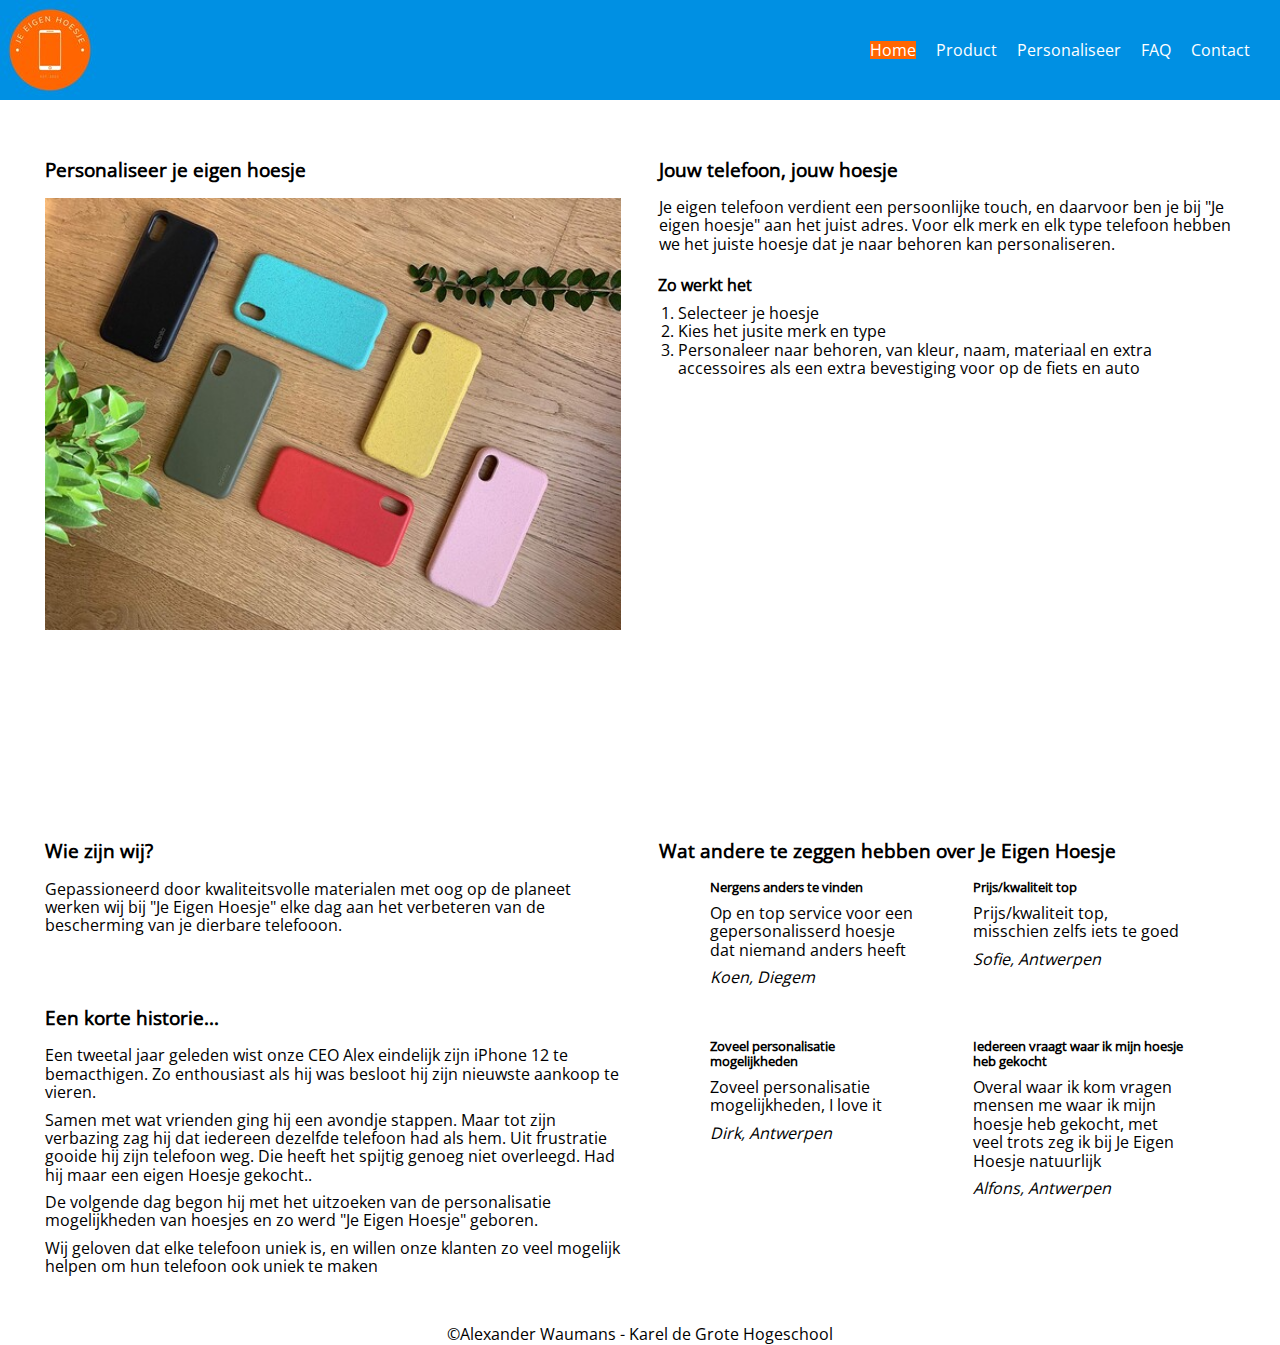
<file: index.html>
<!doctype html>
<html lang="nl">
<head>
    <meta charset="UTF-8">
    <title>Je Eigen Hoesje</title>
    <link href="css/normalize.css" rel="stylesheet">
    <link href="css/site.css" rel="stylesheet">
    <link href="css/index.css" rel="stylesheet">

</head>
<body>
<header>
    <div class="navHeader">
        <img class="logo" src="media/logo-je-eigen-hoesje-100x100.jpeg" alt="logo-eigen-hoesje">
        <h1 class="verborgenTitel">Je Eigen Hoesje</h1>
        <nav>
            <h2 class="verborgenTitel">Menu</h2>
            <ul class="navList">
                <li class="navItem navItemSelected"><a href="index.html">Home</a></li>
                <li class="navItem"><a href="html/product.html">Product</a></li>
                <li class="navItem"><a href="html/personalisering.html">Personaliseer</a></li>
                <li class="navItem"><a href="html/faq.html">FAQ</a></li>
                <li class="navItem"><a href="html/contact.html">Contact</a>
                    <ul class="navSubmenu">
                        <li><a href="https://www.facebook.com">Facebook</a></li>
                        <li><a href="https://www.instagram.com">Instagram</a></li>
                        <li><a href="https://www.twitter.com">Twitter</a>
                    </ul>
                </li>
            </ul>
        </nav>
    </div>
</header>
<main>
    <article>
        <h2 class="verborgenTitel">intro page</h2>
        <section class="sloganImage">
            <h3>Personaliseer je eigen hoesje</h3>
            <img src="media/home-afbeelding-product-400x400.jpeg" alt="afbeelding-product">
        </section>
        <section class="zowerkthet">
            <h3>Jouw telefoon, jouw hoesje</h3>
            <p>Je eigen telefoon verdient een persoonlijke touch, en daarvoor ben je bij "Je eigen hoesje" aan het juist
                adres.
                Voor elk merk en elk type telefoon hebben we het juiste hoesje dat je naar behoren kan
                personaliseren.</p>
            <section>
                <h4>Zo werkt het</h4>
                <ol>
                    <li>Selecteer je hoesje</li>
                    <li>Kies het jusite merk en type</li>
                    <li>Personaleer naar behoren, van kleur, naam, materiaal en extra accessoires als een extra
                        bevestiging voor op de fiets en auto
                    </li>
                </ol>
            </section>
        </section>

        <section class="wiezijnwij">
            <h3>Wie zijn wij?</h3>
            <p>Gepassioneerd door kwaliteitsvolle materialen met oog op de planeet werken wij bij "Je Eigen Hoesje" elke
                dag aan
                het verbeteren van de bescherming van je dierbare telefooon.</p>
        </section>
        <section class="historie">
            <h3>Een korte historie...</h3>
            <p>Een tweetal jaar geleden wist onze CEO Alex eindelijk zijn iPhone 12 te bemacthigen. Zo enthousiast als
                hij was besloot hij zijn nieuwste aankoop te vieren. </p>
            <p> Samen met wat vrienden ging hij een avondje stappen. Maar tot zijn verbazing zag hij dat iedereen
                dezelfde telefoon had als hem. Uit frustratie gooide hij zijn
                telefoon weg. Die heeft het spijtig genoeg niet overleegd. Had hij maar een eigen Hoesje gekocht..
            </p>
            <p>
                De volgende dag begon hij met het uitzoeken van de personalisatie mogelijkheden van hoesjes en zo werd
                "Je Eigen Hoesje" geboren.
            </p>
            <p>Wij geloven dat elke telefoon uniek is, en willen onze klanten zo veel mogelijk helpen om hun telefoon
                ook uniek te maken</p>
        </section>
        <section class="reviews">
            <h3>Wat andere te zeggen hebben over Je Eigen Hoesje</h3>
            <section class="reviewGridContainer">
                <h4 class="verborgenTitel">review grid</h4>
                <section class="reviewGridChild">
                    <h5>Nergens anders te vinden</h5>
                    <blockquote>
                        <p> Op en top service voor een gepersonalisserd hoesje dat niemand anders heeft </p>
                        <cite>Koen, Diegem</cite>
                    </blockquote>
                </section>
                <section class="reviewGridChild">
                    <h5>Prijs/kwaliteit top</h5>
                    <blockquote>
                        <p>Prijs/kwaliteit top, misschien zelfs iets te goed</p>
                        <cite>Sofie, Antwerpen</cite>
                    </blockquote>
                </section>
                <section class="reviewGridChild">
                    <h5>Zoveel personalisatie mogelijkheden</h5>
                    <blockquote>
                        <p> Zoveel personalisatie mogelijkheden, I love it </p>
                        <cite> Dirk, Antwerpen </cite>
                    </blockquote>
                </section>
                <section class="reviewGridChild">
                    <h5>Iedereen vraagt waar ik mijn hoesje heb gekocht</h5>
                    <blockquote>
                        <p> Overal waar ik kom vragen mensen me waar ik mijn hoesje heb gekocht, met veel trots zeg ik bij
                            Je
                            Eigen Hoesje natuurlijk </p>
                        <cite> Alfons, Antwerpen </cite>
                    </blockquote>
                </section>
            </section>
        </section>
    </article>

</main>
<footer><p> &copy;Alexander Waumans - Karel de Grote Hogeschool </p></footer>
</body>
</html>
</file>
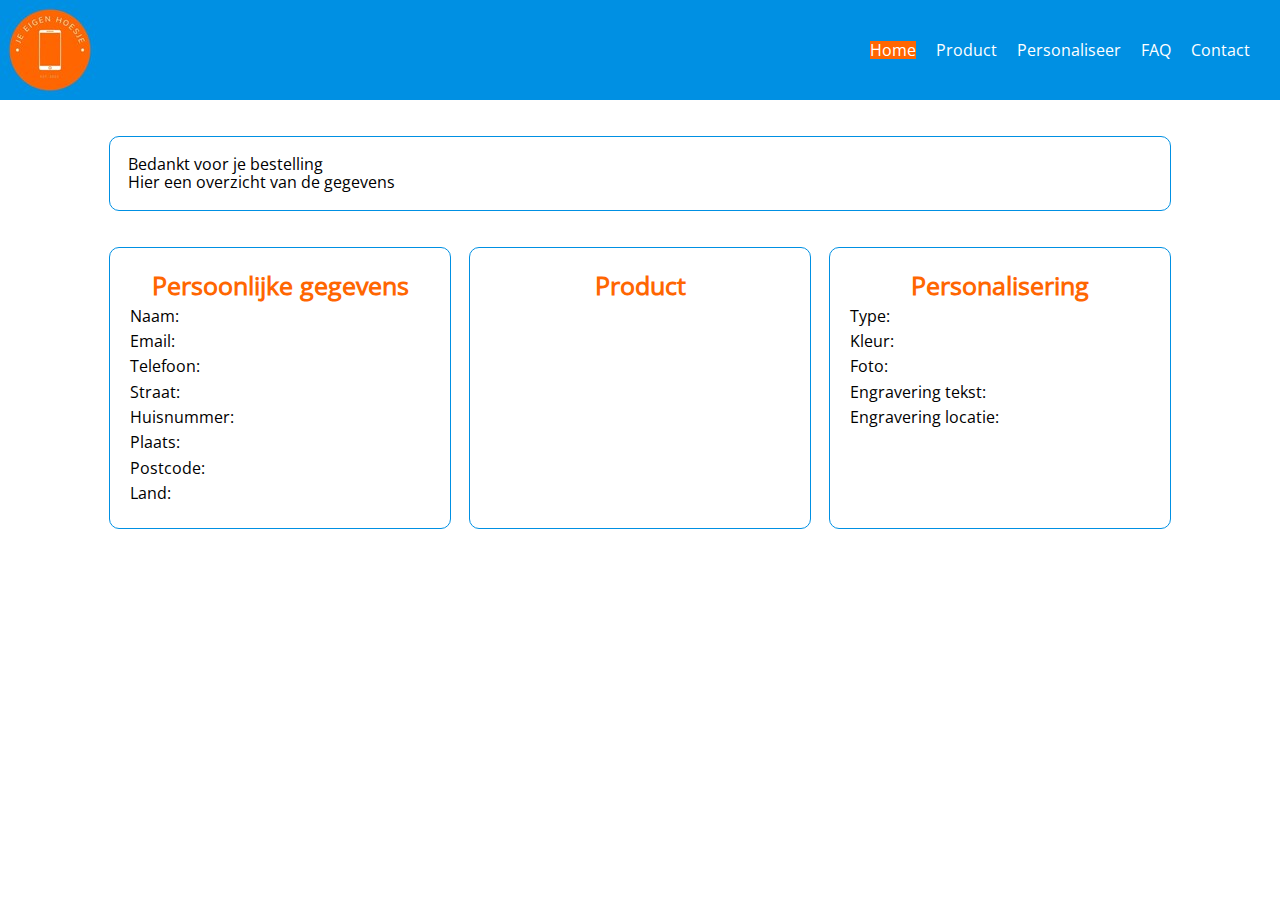
<file: html/bevestiging.html>
<!DOCTYPE html>
<html lang="nl">
<head>
    <meta charset="UTF-8">
    <script src="../js/form_result.js" defer></script>
    <script src="../js/dyn_data.js" defer></script>
    <script src="../js/dyn_result.js" defer></script>
    <link href="../css/normalize.css" rel="stylesheet">
    <link href="../css/site.css" rel="stylesheet">
    <link href="../css/bevestiging.css" rel="stylesheet">
    <title>Bevestiging</title>
</head>
<body>
<header>
    <div class="navHeader">
        <img class="logo" src="../media/logo-je-eigen-hoesje-100x100.jpeg" alt="logo-eigen-hoesje">
        <h1 class="verborgenTitel">Je Eigen Hoesje</h1>
        <nav>
            <h2 class="verborgenTitel">Menu</h2>
            <ul class="navList">
                <li class="navItem navItemSelected"><a href="../index.html">Home</a></li>
                <li class="navItem"><a href="../html/product.html">Product</a></li>
                <li class="navItem"><a href="../html/personalisering.html">Personaliseer</a></li>
                <li class="navItem"><a href="../html/faq.html">FAQ</a></li>
                <li class="navItem"><a href="../html/contact.html">Contact</a>
                    <ul class="navSubmenu">
                        <li><a href="https://www.facebook.com">Facebook</a></li>
                        <li><a href="https://www.instagram.com">Instagram</a></li>
                        <li><a href="https://www.twitter.com">Twitter</a>
                    </ul>
                </li>
            </ul>
        </nav>
    </div>
</header>
<main>
    <section id="bevestiging">
        <h2 class="verborgenTitel"> bevestiging bestelling </h2>
        <section class="overzicht">
            <h3 class="verborgenTitel">overzicht bestelling</h3>
            <p>Bedankt voor je bestelling</p>
            <p>Hier een overzicht van de gegevens</p>
        </section>
        <section class="gegevens" id="gegevens">
            <h3>Persoonlijke gegevens</h3>
            <table>
                <tbody>
                <tr>
                    <td>Naam:</td>
                    <td id="name"></td>
                </tr>
                <tr>
                    <td>Email:</td>
                    <td id="email"></td>
                </tr>
                <tr>
                    <td>Telefoon:</td>
                    <td id="phone"></td>
                </tr>
                <tr>
                    <td>Straat:</td>
                    <td id="straat"></td>
                </tr>
                <tr>
                    <td>Huisnummer:</td>
                    <td id="number"></td>
                </tr>
                <tr>
                    <td>Plaats:</td>
                    <td id="plaats"></td>
                </tr>
                <tr>
                    <td>Postcode:</td>
                    <td id="postcode"></td>
                </tr>
                <tr>
                    <td>Land:</td>
                    <td id="land"></td>
                </tr>
                </tbody>
            </table>
        </section>

        <section class="personalisering">
            <h3>Personalisering</h3>
            <table>
                <tbody>
                <tr>
                    <td>Type: </td>
                    <td id="type"></td>
                </tr>
                <tr>
                    <td>Kleur: </td>
                    <td id="color"></td>
                </tr>
                <tr>
                    <td>Foto: </td>
                    <td id="foto_upload"></td>
                </tr>
                <tr>
                    <td>Engravering tekst: </td>
                    <td id="engraving_input"></td>
                </tr>
                <tr>
                    <td>Engravering locatie: </td>
                    <td id="engraving_locatie"></td>
                </tr>
                </tbody>
            </table>
        </section>
    </section>
</main>
</body>
</html>
</file>
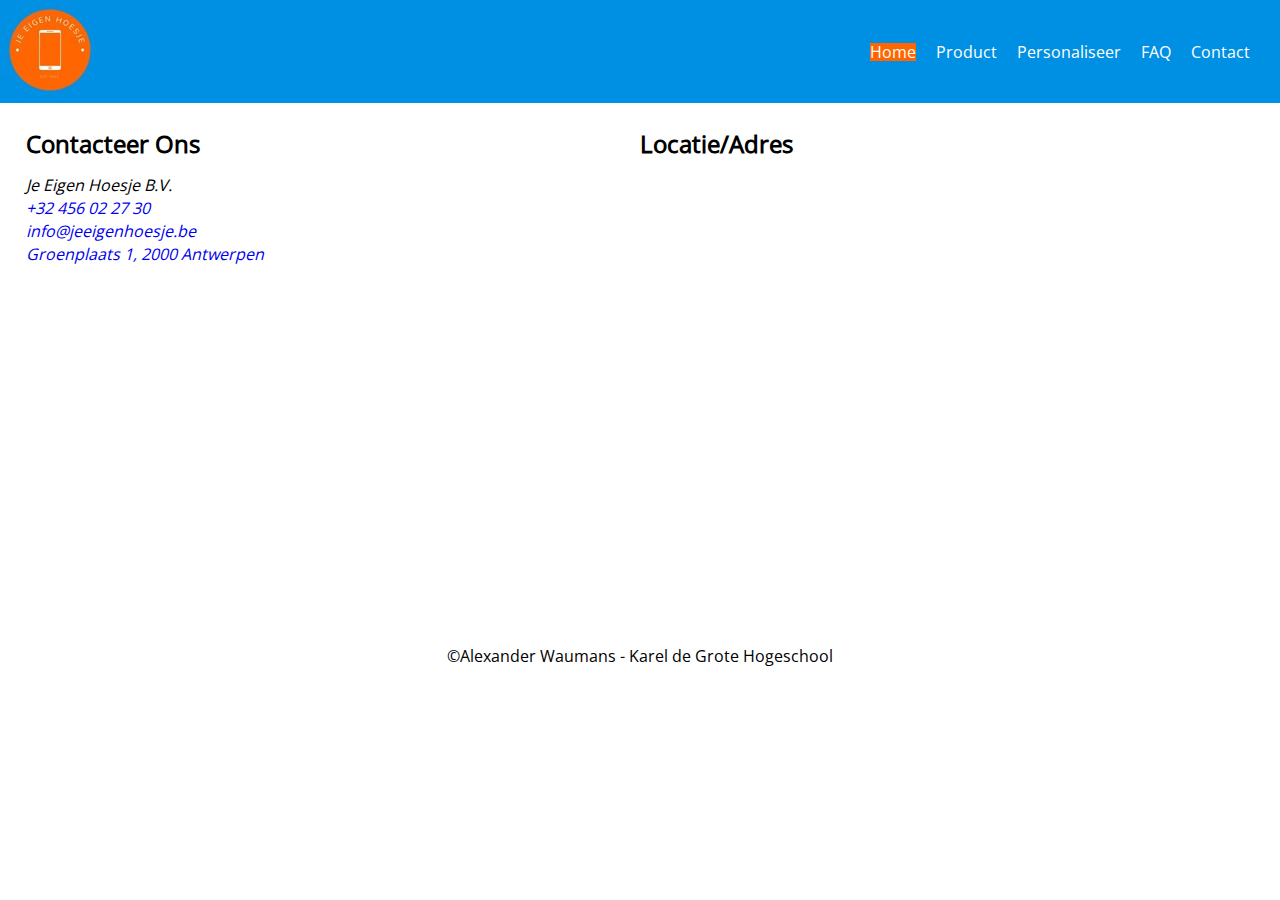
<file: html/contact.html>
<!doctype html>
<html lang="nl">
<head>
    <meta charset="UTF-8">
    <link href="../css/normalize.css" rel="stylesheet">
    <link href="../css/site.css" rel="stylesheet">
    <link href="../css/contact.css" rel="stylesheet">
    <title>FAQ</title>
</head>

<body>
<header>
    <div class="navHeader">
        <a href="../index.html"><img class="logo" src="../media/logo-je-eigen-hoesje-100x100.jpeg" alt="logo-eigen-hoesje"></a>
        <h1 class="verborgenTitel">Je Eigen Hoesje</h1>
        <nav>
            <h2 class="verborgenTitel">Menu</h2>
            <ul class="navList">
                <li class="navItem navItemSelected"><a href="../index.html">Home</a></li>
                <li class="navItem"><a href="../html/product.html">Product</a></li>
                <li class="navItem"><a href="../html/personalisering.html">Personaliseer</a></li>
                <li class="navItem"><a href="../html/faq.html">FAQ</a></li>
                <li class="navItem"><a href="../html/contact.html">Contact</a>
                    <ul class="navSubmenu">
                        <li><a href="https://www.facebook.com">Facebook</a></li>
                        <li><a href="https://www.instagram.com">Instagram</a></li>
                        <li><a href="https://www.twitter.com">Twitter</a>
                    </ul>
                </li>
            </ul>
        </nav>
    </div>
</header>
<main class="contactGrid">
    <section class="contactGridLeft">
        <h2>Contacteer Ons</h2>
        <address>
            <ul>
                <li>Je Eigen Hoesje B.V.</li>
                <li><a href="tel:+32456022730">+32 456 02 27 30</a> </li>
                <li><a href="mailto:awaumans@me.com">info@jeeigenhoesje.be</a> </li>
                <li><a href="https://goo.gl/maps/6T9ou8vPu84NLzEv9">Groenplaats 1, 2000 Antwerpen</a></li>
            </ul>
        </address>
    </section>
    <section class="contactGridRight">
        <h2>Locatie/Adres</h2>
        <iframe src="https://www.google.com/maps/embed?pb=!1m18!1m12!1m3!1d2499.0331956004766!2d4.3996286164916505!3d51.218464139607526!2m3!1f0!2f0!3f0!3m2!1i1024!2i768!4f13.1!3m3!1m2!1s0x47c3f6f71a56f79d%3A0x61d8cdc5762e0f93!2sGroenplaats%2C%202000%20Antwerpen!5e0!3m2!1sen!2sbe!4v1678005627721!5m2!1sen!2sbe" width="600" height="450" style="border:0;" allowfullscreen="" loading="lazy" referrerpolicy="no-referrer-when-downgrade"></iframe>

    </section>
</main>
<footer><p> &copy;Alexander Waumans - Karel de Grote Hogeschool </p></footer>
</body>
</html>
</file>
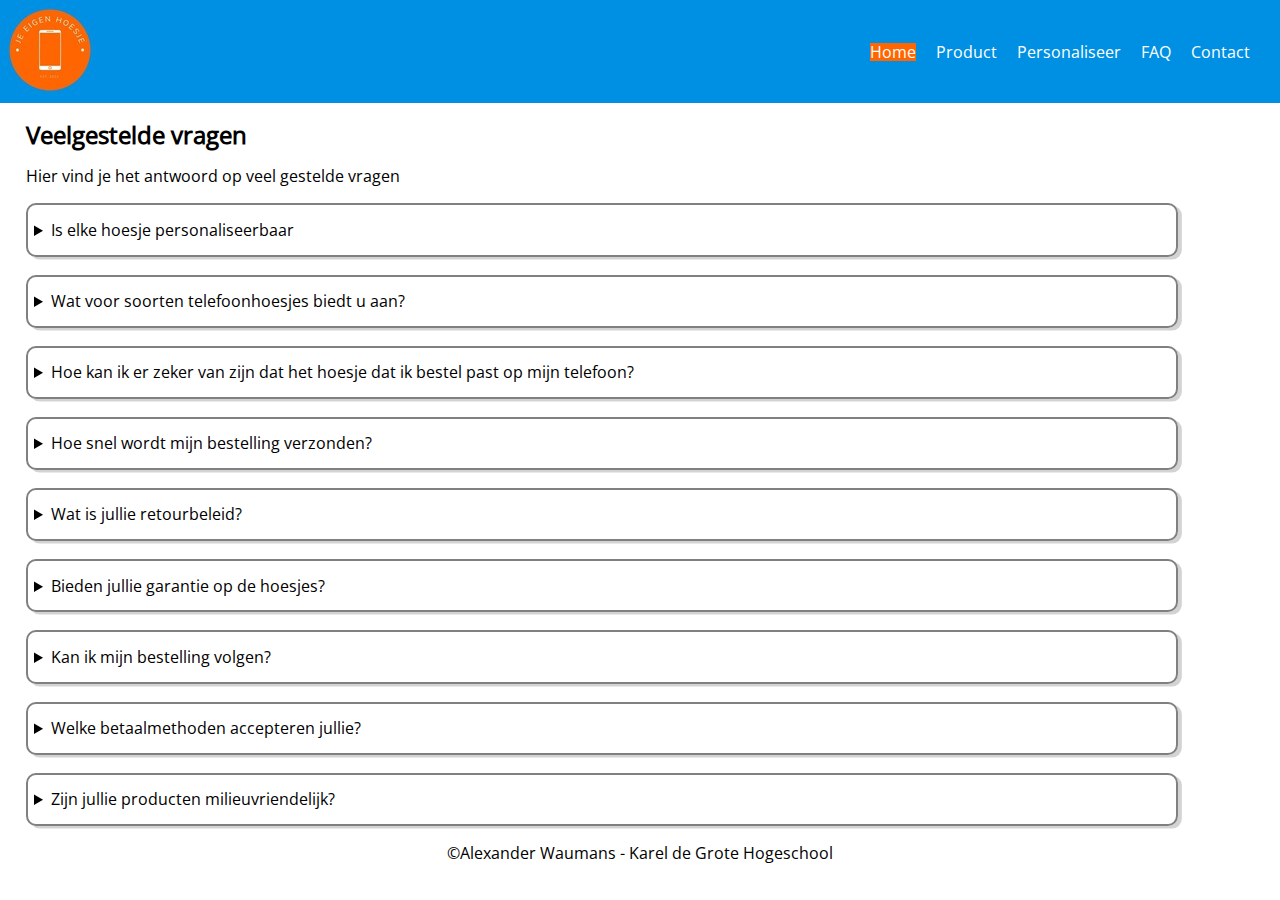
<file: html/faq.html>
<!doctype html>
<html lang="nl">
<head>
    <meta charset="UTF-8">
    <link href="../css/normalize.css" rel="stylesheet">
    <link href="../css/site.css" rel="stylesheet">
    <link href="../css/faq.css" rel="stylesheet">
    <title>FAQ</title>
</head>

<body>
<header>
    <div class="navHeader">
        <a href="../index.html"><img class="logo" src="../media/logo-je-eigen-hoesje-100x100.jpeg"
                                     alt="logo-eigen-hoesje"></a>
        <h1 class="verborgenTitel">Je Eigen Hoesje</h1>
        <nav>
            <h2 class="verborgenTitel">Menu</h2>
            <ul class="navList">
                <li class="navItem navItemSelected"><a href="../index.html">Home</a></li>
                <li class="navItem"><a href="../html/product.html">Product</a></li>
                <li class="navItem"><a href="../html/personalisering.html">Personaliseer</a></li>
                <li class="navItem"><a href="../html/faq.html">FAQ</a></li>
                <li class="navItem"><a href="../html/contact.html">Contact</a>
                    <ul class="navSubmenu">
                        <li><a href="https://www.facebook.com">Facebook</a></li>
                        <li><a href="https://www.instagram.com">Instagram</a></li>
                        <li><a href="https://www.twitter.com">Twitter</a>
                    </ul>
                </li>
            </ul>
        </nav>
    </div>
</header>
<main>
    <article>
        <h2>Veelgestelde vragen</h2>
        <p>Hier vind je het antwoord op veel gestelde vragen</p>
        <details>
            <summary>Is elke hoesje personaliseerbaar</summary>
            <p>Jazeker, elke hoesje dat je op onze website vindt is personaliseerbaar</p>
        </details>
        <details>
            <summary>Wat voor soorten telefoonhoesjes biedt u aan?</summary>
            <p>Wij bieden een breed scala aan telefoonhoesjes aan, waaronder hoesjes voor populaire merken zoals Apple,
                Samsung, Huawei en meer. Onze collectie omvat verschillende soorten hoesjes, zoals flipcases,
                bumpercases, portemonneehoesjes, enzovoort.</p>
        </details>
        <details>
            <summary>Hoe kan ik er zeker van zijn dat het hoesje dat ik bestel past op mijn telefoon?</summary>
            <p>Om ervoor te zorgen dat je het juiste hoesje bestelt, is het belangrijk om te controleren welk model
                telefoon je hebt. In onze webshop vind je bij elk product de informatie over de compatibiliteit met
                verschillende telefoonmodellen.</p>
        </details>
        <details>
            <summary>Hoe snel wordt mijn bestelling verzonden?</summary>
            <p>Wij doen ons best om bestellingen zo snel mogelijk te verzenden. Meestal worden bestellingen die voor
                16:00 uur worden geplaatst dezelfde dag nog verzonden. De levertijd kan variëren afhankelijk van de
                locatie en het type verzending.
            </p>
        </details>
        <details>
            <summary>
                Wat is jullie retourbeleid?
            </summary>
            <p>
                Als je om welke reden dan ook niet tevreden bent met je aankoop, kun je het artikel binnen 14 dagen
                retourneren. Het product moet ongebruikt en in de originele verpakking zijn. Voor meer informatie kun je
                onze retourvoorwaarden raadplegen.
            </p>
        </details>
        <details>
            <summary>Bieden jullie garantie op de hoesjes?</summary>
            <p>
                Ja, wij bieden een garantie van 6 maanden op onze hoesjes. Als het hoesje binnen 6 maanden na aankoop
                defect raakt, kun je contact met ons opnemen om het probleem op te lossen.
            </p>
        </details>
        <details>
            <summary>Kan ik mijn bestelling volgen?</summary>
            <p>Ja, zodra je bestelling is verzonden, ontvang je van ons een track & trace-code. Hiermee kun je je
                bestelling volgen en zien wanneer deze bij jou wordt afgeleverd.</p>
        </details>
        <details>
            <summary>Welke betaalmethoden accepteren jullie?</summary>
            <p>
                Wij accepteren verschillende betaalmethoden, waaronder Bancontact, PayPal, creditcard en Payconiq. Kijk
                op onze website voor een volledig overzicht van de betaalmethoden.
            </p>
        </details>
        <details>
            <summary>Zijn jullie producten milieuvriendelijk?</summary>
            <p>
                Wij streven naar duurzaamheid en milieuvriendelijkheid. Daarom gebruiken wij verpakkingsmateriaal dat
                biologisch afbreekbaar is en werken wij samen met leveranciers die zich inzetten voor duurzame
                productieprocessen. Daarnaast bieden wij ook hoesjes aan die gemaakt zijn van gerecyclede materialen.
            </p>
        </details>
    </article>

</main>
<footer><p> &copy;Alexander Waumans - Karel de Grote Hogeschool </p></footer>
</body>
</html>
</file>
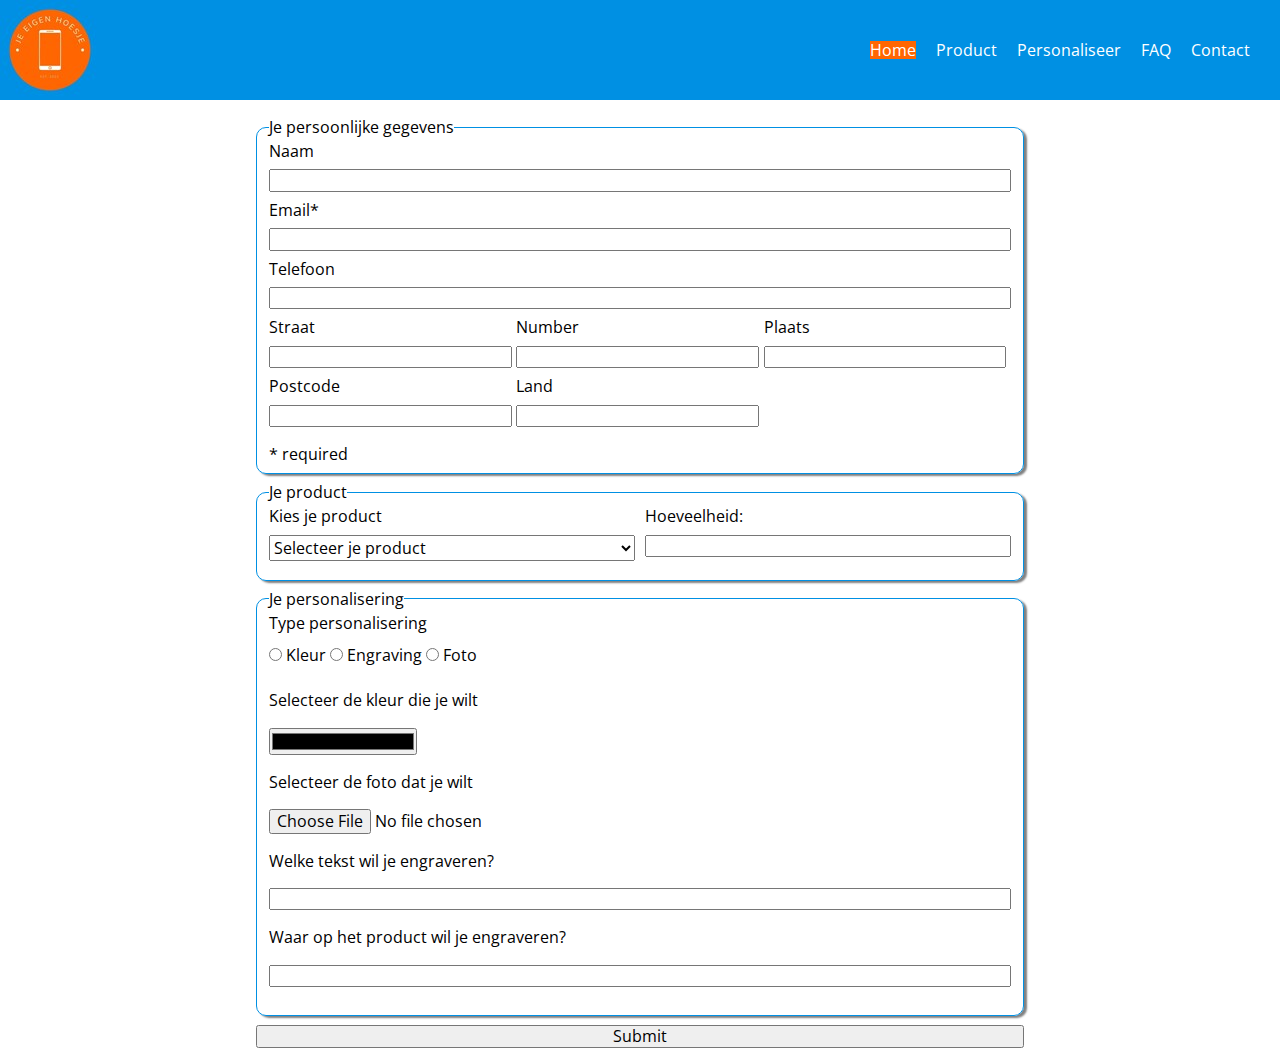
<file: html/personalisering.html>
<!doctype html>
<html lang="nl">
<head>
    <meta charset="UTF-8">
    <title>Document</title>
    <script src="../js/form_validation.js" defer></script>
    <script src="../js/dyn_data.js" defer></script>
    <script src="../js/dyn_form.js" defer></script>
    <link href="../css/normalize.css" rel="stylesheet">
    <link href="../css/site.css" rel="stylesheet">
    <link href="../css/personalisering.css" rel="stylesheet">
</head>
<body>
<header>
    <div class="navHeader">
        <img class="logo" src="../media/logo-je-eigen-hoesje-100x100.jpeg" alt="logo-eigen-hoesje">
        <h1 class="verborgenTitel">Je Eigen Hoesje</h1>
        <nav>
            <h2 class="verborgenTitel">Menu</h2>
            <ul class="navList">
                <li class="navItem navItemSelected"><a href="../index.html">Home</a></li>
                <li class="navItem"><a href="../html/product.html">Product</a></li>
                <li class="navItem"><a href="../html/personalisering.html">Personaliseer</a></li>
                <li class="navItem"><a href="../html/faq.html">FAQ</a></li>
                <li class="navItem"><a href="../html/contact.html">Contact</a>
                    <ul class="navSubmenu">
                        <li><a href="https://www.facebook.com">Facebook</a></li>
                        <li><a href="https://www.instagram.com">Instagram</a></li>
                        <li><a href="https://www.twitter.com">Twitter</a>
                    </ul>
                </li>
            </ul>
        </nav>
    </div>
</header>
<main>
    <section>
        <h2 class="verborgenTitel">personalisering formulier</h2>
        <form id="personalisering" action="bevestiging.html" method="get">

            <fieldset>
                <legend>Je persoonlijke gegevens</legend>

                <label for="naam">Naam</label>
                <input id="naam" name="name" type="text" minlength="3">
                <p id="error_naam"></p>
                <label for="email">Email*</label>
                <input id="email" name="email" type="email" required>
                <p id="error_email"></p>
                <label for="telefoon">Telefoon</label>
                <input id="telefoon" name="phone" type="tel" pattern="^0?[1-9][0-9]{7,8}$">
                <fieldset class="adresform">
                    <section class="adres">
                        <h3 class="verborgenTitel">adres input</h3>
                        <section class="straat">
                            <h4 class="verborgenTitel">straat input</h4>
                            <label for="straat">Straat</label>
                            <input id="straat" name="straat" type="text">
                        </section>
                        <section class="nummer">
                            <h4 class="verborgenTitel">nummer input</h4>
                            <label for="nummer">Number</label>
                            <input id="nummer" type="number" name="number">
                        </section>
                        <section class="plaats">
                            <h4 class="verborgenTitel">plaats input</h4>
                            <label for="plaats">Plaats</label>
                            <input id="plaats" type="text" name="plaats">
                        </section>
                        <section class="postcode">
                            <h4 class="verborgenTitel">postcode input</h4>
                            <label for="postcode">Postcode</label>
                            <input id="postcode" type="number" name="postcode">
                        </section>
                        <section>
                            <h4 class="verborgenTitel">land input</h4>
                            <label for="land">Land</label>
                            <input id="land" type="text" name="land">
                        </section>
                    </section>
                </fieldset>
                <p>* required</p>
            </fieldset>

            <fieldset class="product">
                <legend>Je product</legend>
                <section>
                    <h3 class="verborgenTitel">product sectie personalsiering</h3>
                    <label for="product">Kies je product</label>
                    <select id="product" name="product">
                        <option>Selecteer je product</option>

                    </select>
                </section>

                <section>
                    <h3 class="verborgenTitel">hoeveelheid product te personaliseren</h3>
                    <label for="quantity">Hoeveelheid:</label>
                    <input type="number" id="quantity" name="quantity" min="1" max="5">
                </section>

            </fieldset>
            <fieldset>
                <legend>Je personalisering</legend>
                <label>Type personalisering</label>
                <fieldset class="type_personalisering">
                    <input type="radio" id="kleur" name="type" value="kleur">
                    <label class="checkbox" for="kleur">Kleur</label>

                    <input type="radio" id="engraving" name="type" value="engravering">
                    <label class="checkbox" for="engraving">Engraving</label>

                    <input type="radio" id="foto" name="type" value="foto">
                    <label class="checkbox" for="foto">Foto</label>
                </fieldset>
                <fieldset class="personalisering">
                    <label for="color">Selecteer de kleur die je wilt</label>
                    <input type="color" name="color" id="color">
                    <label for="foto_upload">Selecteer de foto dat je wilt</label>
                    <input type="file" name="foto_upload" id="foto_upload">
                    <label for="engraving_input">Welke tekst wil je engraveren?</label>
                    <input type="text" id="engraving_input" name="engraving_input" maxlength="256">
                    <label for="engraving_locatie">Waar op het product wil je engraveren?</label>
                    <input type="text" id="engraving_locatie" name="engraving_locatie" maxlength="256">
                </fieldset>
                <p id="error" ></p>
            </fieldset>

            <input type="submit" name="send" id="send" value="Submit">

        </form>
    </section>
</main>
</body>
</html>
</file>
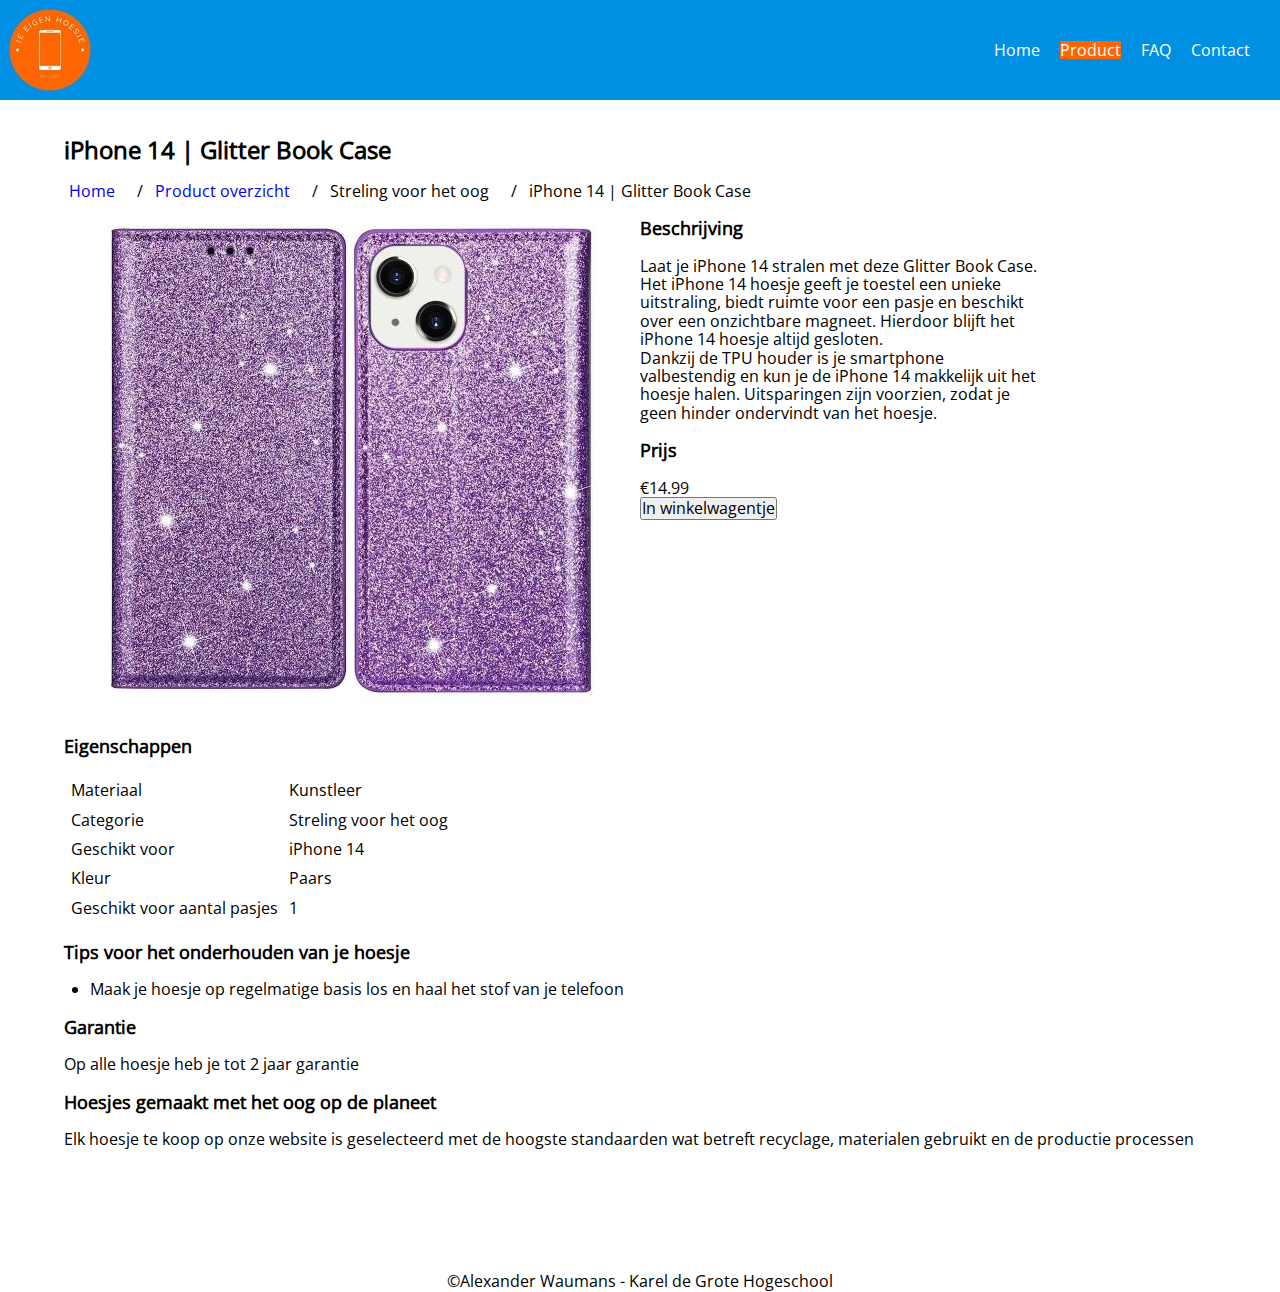
<file: html/producten/product-strelingVoorHetOog-glitter-book.html>
<!doctype html>
<html lang="nl">
<head>
    <meta charset="UTF-8">
    <link href="../../css/normalize.css" rel="stylesheet">
    <link href="../../css/site.css" rel="stylesheet">
    <link href="../../css/product-detail.css" rel="stylesheet">

    <title>Je Eigen Hoesje</title>
</head>
<body>

<header>
    <div class="navHeader">
        <img class="logo" src="../../media/logo-je-eigen-hoesje-100x100.jpeg" alt="logo-eigen-hoesje">
        <h1 class="verborgenTitel">Je Eigen Hoesje</h1>
        <nav>
            <h2 class="verborgenTitel">Menu</h2>
            <ul class="navList">
                <li class="navItem"><a href="../../index.html">Home</a></li>
                <li class="navItem navItemSelected"><a href="../../html/product.html">Product</a></li>
                <li class="navItem"><a href="../../html/faq.html">FAQ</a></li>
                <li class="navItem"><a href="../../html/contact.html">Contact</a>
                    <ul class="navSubmenu">
                        <li><a href="https://www.facebook.com">Facebook</a></li>
                        <li><a href="https://www.instagram.com">Instagram</a></li>
                        <li><a href="https://www.twitter.com">Twitter</a>
                    </ul>
                </li>
            </ul>
        </nav>
    </div>
</header>
<main>
    <section>
        <h2>iPhone 14 | Glitter Book Case</h2>
        <section class="breadcrumb">
            <h3 class="verborgenTitel">breadcrumb</h3>
            <ol>
                <li><a href="../../index.html">Home</a></li>
                <li><a href="../product.html">Product overzicht</a></li>
                <li>Streling voor het oog</li>
                <li>iPhone 14 | Glitter Book Case</li>
            </ol>
        </section>
        <section class="Product">
            <h3 class="verborgenTitel">product sectie</h3>
            <section class="leftSideProduct">
                <h4 class="verborgenTitel">afbeelding</h4>
                <img src="../../media/product-strelingVoorHetOog-glitter-book-case-iphone-14-hoesje-paars-detail.jpg"
                     alt="product-foto-strealing-voor-het-oog">
            </section>
            <section class="rightSideProduct">
                <h4 class="verborgenTitel">product omschrijving en prijs</h4>
                <section>
                    <h5>Beschrijving</h5>
                    <p>Laat je iPhone 14 stralen met deze Glitter Book Case. Het iPhone 14 hoesje geeft je toestel een
                        unieke uitstraling, biedt ruimte voor een pasje en beschikt over een onzichtbare magneet.
                        Hierdoor
                        blijft het iPhone 14 hoesje altijd gesloten.</p>

                    <p>Dankzij de TPU houder is je smartphone valbestendig en kun je de iPhone 14 makkelijk uit het
                        hoesje
                        halen. Uitsparingen zijn voorzien, zodat je geen hinder ondervindt van het hoesje.</p>
                </section>
                <section>
                    <h5>Prijs</h5>
                    <p>&euro;14.99</p>
                    <button>In winkelwagentje</button>
                </section>
            </section>
            <section class="ProductEigenschappen">
                <h4 class="verborgenTitel">product eigenschappen</h4>
                <section>
                    <h5>Eigenschappen</h5>
                    <table>
                        <tbody>
                            <tr>
                                <td>Materiaal</td>
                                <td>Kunstleer</td>
                            </tr>
                            <tr>
                                <td>Categorie</td>
                                <td>Streling voor het oog</td>
                            </tr>
                            <tr>
                                <td>Geschikt voor</td>
                                <td>iPhone 14</td>
                            </tr>
                            <tr>
                                <td>Kleur</td>
                                <td>Paars</td>
                            </tr>
                            <tr>
                                <td>Geschikt voor aantal pasjes</td>
                                <td>1</td>
                            </tr>
                        </tbody>
                    </table>
                </section>
                <section>
                    <h5 class="verborgenTitel">Onderhoud</h5>
                    <section>
                        <h6>Tips voor het onderhouden van je hoesje</h6>
                        <ul>
                            <li>Maak je hoesje op regelmatige basis los en haal het stof van je telefoon</li>
                        </ul>
                    </section>
                    <section>
                        <h6>Garantie</h6>
                        <p>Op alle hoesje heb je tot 2 jaar garantie</p>
                    </section>
                </section>
                <section>
                    <h5>Hoesjes gemaakt met het oog op de planeet</h5>
                    <p>Elk hoesje te koop op onze website is geselecteerd met de hoogste standaarden wat betreft recyclage,
                        materialen gebruikt en de productie processen</p>
                </section>
            </section>
        </section>

    </section>
</main>
<footer><p> &copy;Alexander Waumans - Karel de Grote Hogeschool </p></footer>
</body>
</html>
</file>
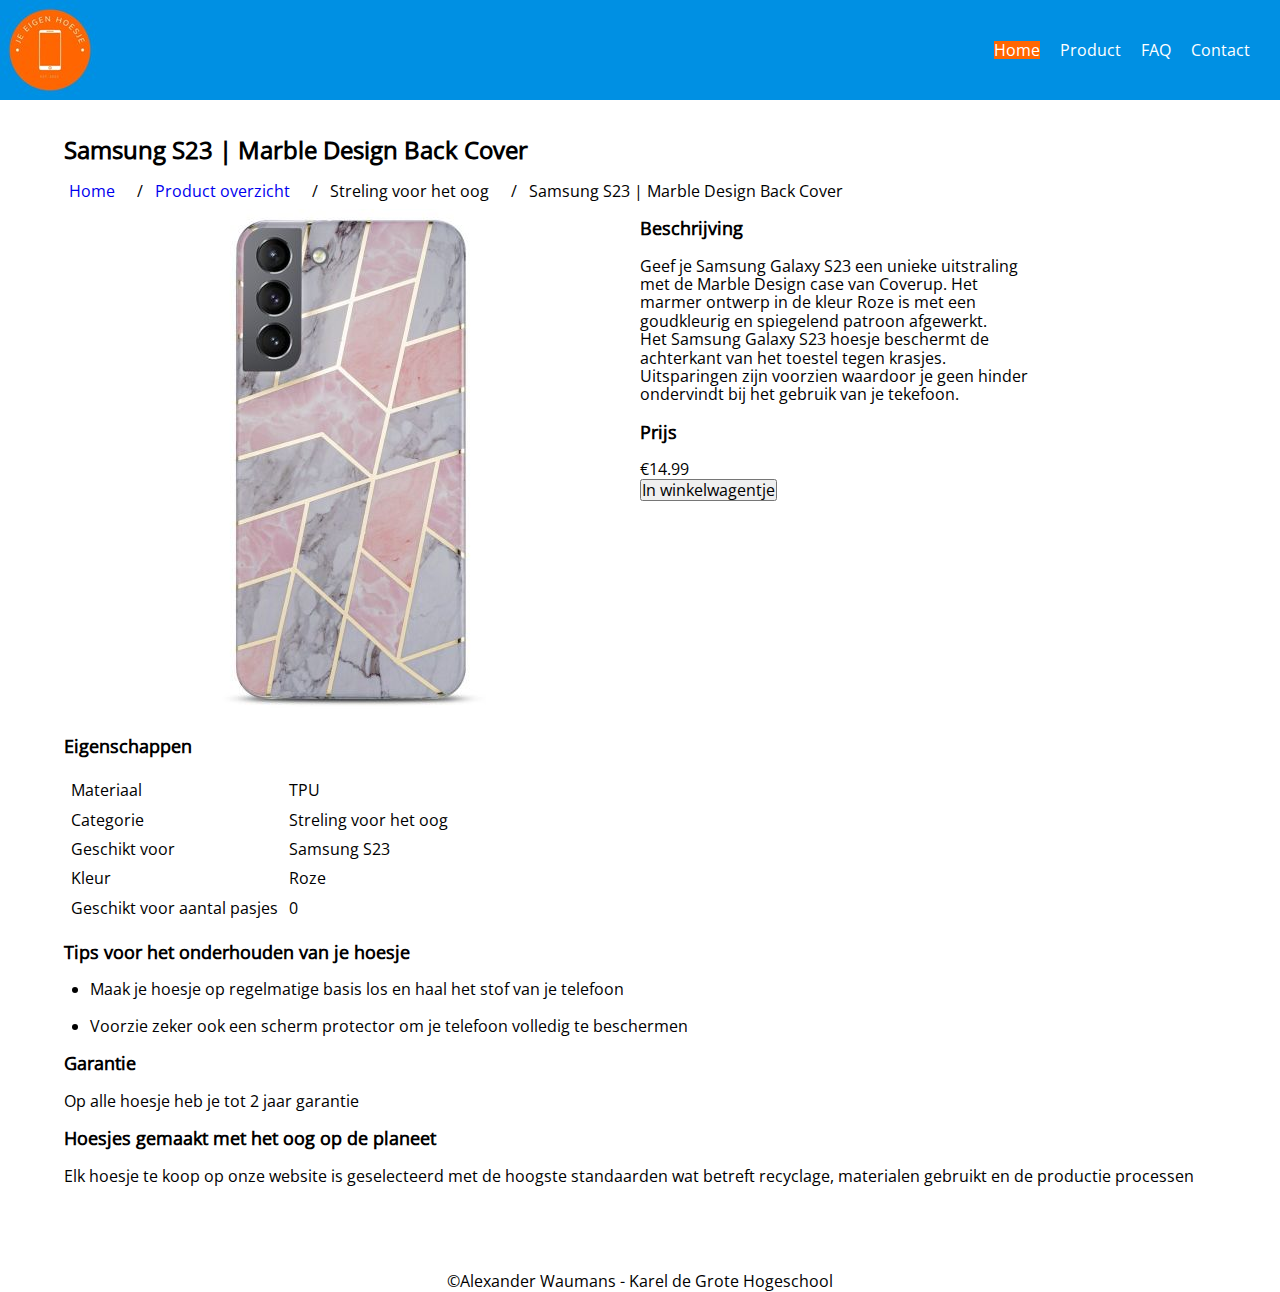
<file: html/producten/product-strelingVoorHetOog-marble-design-samsung-s23.html>
<!doctype html>
<html lang="nl">
<head>
    <meta charset="UTF-8">
    <link href="../../css/normalize.css" rel="stylesheet">
    <link href="../../css/site.css" rel="stylesheet">
    <link href="../../css/product-detail.css" rel="stylesheet">
    <title>Je Eigen Hoesje</title>
</head>
<body>

<header>
    <div class="navHeader">
        <img class="logo" src="../../media/logo-je-eigen-hoesje-100x100.jpeg" alt="logo-eigen-hoesje">
        <h1 class="verborgenTitel">Je Eigen Hoesje</h1>
        <nav>
            <h2 class="verborgenTitel">Menu</h2>
            <ul class="navList">
                <li class="navItem navItemSelected"><a href="../../index.html">Home</a></li>
                <li class="navItem"><a href="../../html/product.html">Product</a></li>
                <li class="navItem"><a href="../../html/faq.html">FAQ</a></li>
                <li class="navItem"><a href="../../html/contact.html">Contact</a>
                    <ul class="navSubmenu">
                        <li><a href="https://www.facebook.com">Facebook</a></li>
                        <li><a href="https://www.instagram.com">Instagram</a></li>
                        <li><a href="https://www.twitter.com">Twitter</a>
                    </ul>
                </li>
            </ul>
        </nav>
    </div>
</header>
<main>
    <section>
        <h2>Samsung S23 | Marble Design Back Cover</h2>
        <section>
            <h3 class="verborgenTitel">breadcrumb</h3>
            <ol>
                <li><a href="../../index.html">Home</a></li>
                <li><a href="../product.html">Product overzicht</a></li>
                <li>Streling voor het oog</li>
                <li>Samsung S23 | Marble Design Back Cover</li>
            </ol>
        </section>
        <section class="Product">
            <h3 class="verborgenTitel">product sectie</h3>
            <section class="leftSideProduct">
                <h4 class="verborgenTitel">afbeelding</h4>
                <img src="../../media/product-strelingVoorHetOog-marble-design-back-cover-samsung-galaxy-s23-hoesje-pink-grijs-detail.jpg"
                     alt="product-foto-strealing-voor-het-oog">
            </section>
            <section class="rightSideProduct">
                <h4 class="verborgenTitel">product omschrijving en prijs</h4>
                <section>
                    <h5>Beschrijving</h5>
                    <p>Geef je Samsung Galaxy S23 een unieke uitstraling met de Marble Design case van Coverup. Het
                        marmer
                        ontwerp in de kleur Roze is met een goudkleurig en spiegelend patroon afgewerkt.
                    </p>

                    <p>Het Samsung Galaxy S23 hoesje beschermt de achterkant van het toestel tegen krasjes. Uitsparingen
                        zijn voorzien waardoor je geen hinder ondervindt bij het gebruik van je tekefoon.</p>
                </section>
                <section>
                    <h5>Prijs</h5>
                    <p>&euro;14.99</p>
                    <button>In winkelwagentje</button>
                </section>
            </section>
            <section class="ProductEigenschappen">
                    <h4 class="verborgenTitel">product eigenschappen</h4>
                <section>
                    <h5>Eigenschappen</h5>
                    <table>
                        <tbody>
                        <tr>
                            <td>Materiaal</td>
                            <td>TPU</td>
                        </tr>
                        <tr>
                            <td>Categorie</td>
                            <td>Streling voor het oog</td>
                        </tr>
                        <tr>
                            <td>Geschikt voor</td>
                            <td>Samsung S23</td>
                        </tr>
                        <tr>
                            <td>Kleur</td>
                            <td>Roze</td>
                        </tr>
                        <tr>
                            <td>Geschikt voor aantal pasjes</td>
                            <td>0</td>
                        </tr>
                        </tbody>
                    </table>
                </section>
                <section>
                    <h5 class="verborgenTitel">Onderhoud</h5>
                    <section>
                        <h6>Tips voor het onderhouden van je hoesje</h6>
                        <ul>
                            <li>Maak je hoesje op regelmatige basis los en haal het stof van je telefoon</li>
                            <li>Voorzie zeker ook een scherm protector om je telefoon volledig te beschermen</li>
                        </ul>
                    </section>
                    <section>
                        <h6>Garantie</h6>
                        <p>Op alle hoesje heb je tot 2 jaar garantie</p>
                    </section>
                </section>
                <section>
                    <h5>Hoesjes gemaakt met het oog op de planeet</h5>
                    <p>Elk hoesje te koop op onze website is geselecteerd met de hoogste standaarden wat betreft
                        recyclage,
                        materialen gebruikt en de productie processen</p>
                </section>
            </section>
        </section>

    </section>
</main>
<footer><p> &copy;Alexander Waumans - Karel de Grote Hogeschool </p></footer>
</body>
</html>
</file>
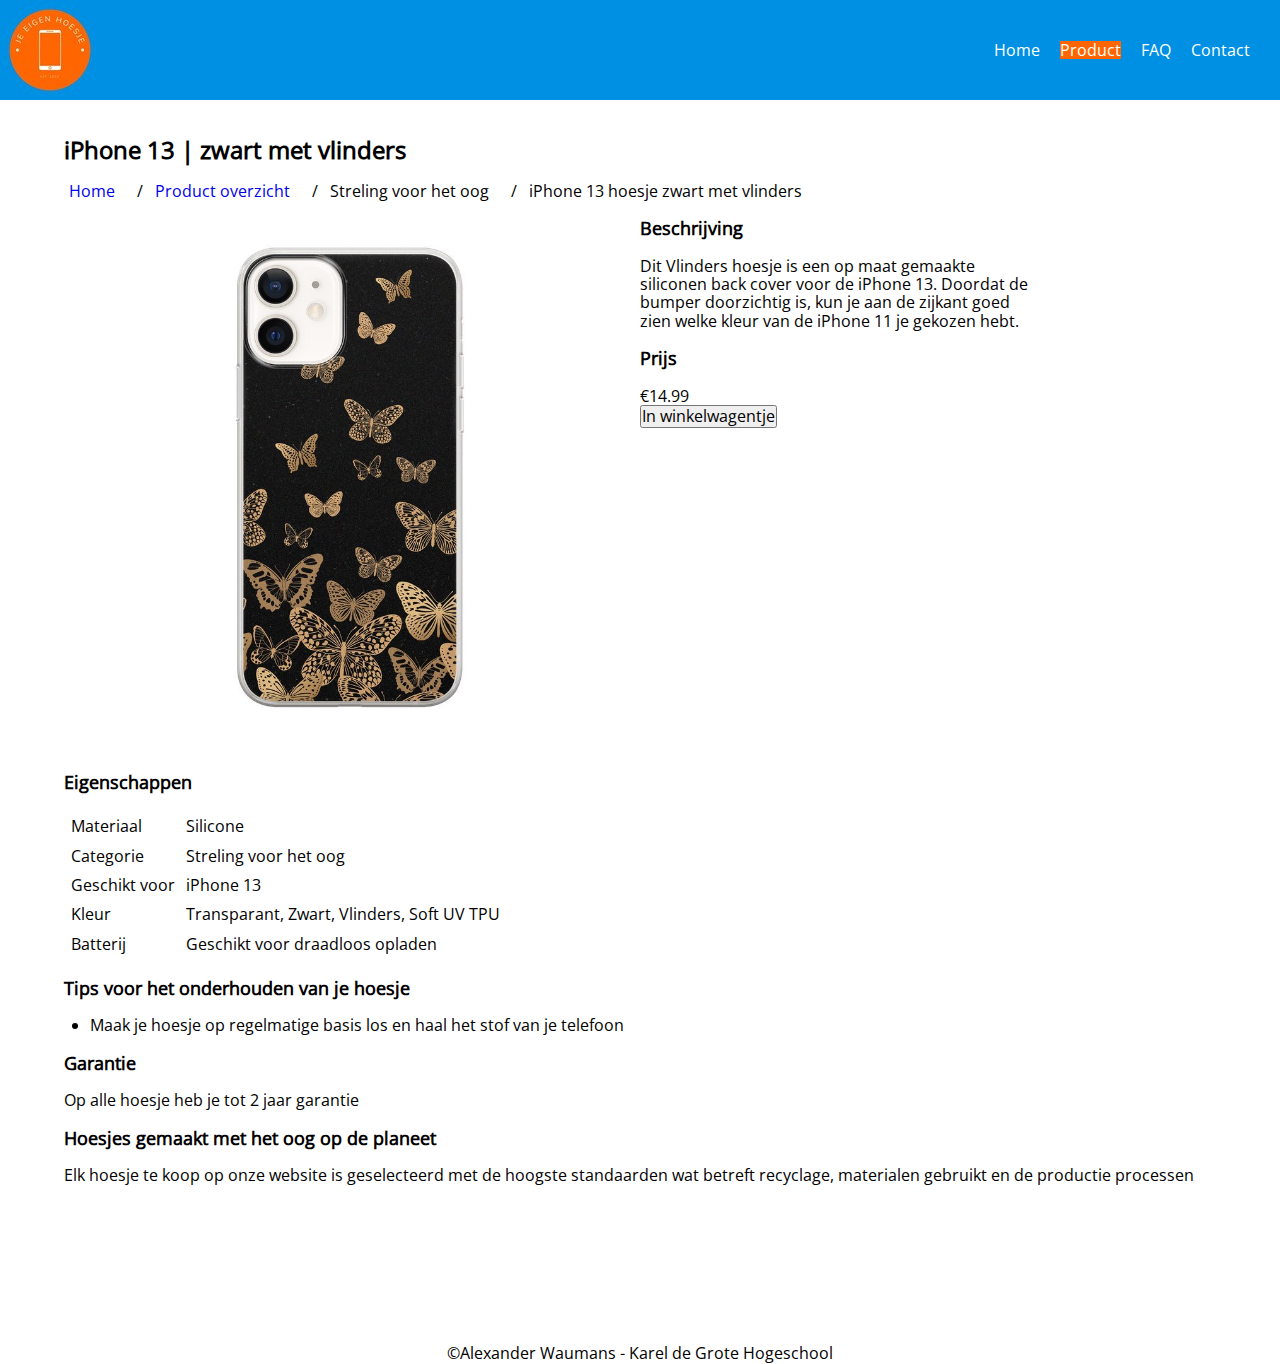
<file: html/producten/product-strelingVoorHetOog-zwart-met-vlinders.html>
<!doctype html>
<html lang="nl">
<head>
    <meta charset="UTF-8">
    <link href="../../css/normalize.css" rel="stylesheet">
    <link href="../../css/site.css" rel="stylesheet">
    <link href="../../css/product-detail.css" rel="stylesheet">

    <title>Je Eigen Hoesje</title>
</head>
<body>

<header>
    <div class="navHeader">
        <img class="logo" src="../../media/logo-je-eigen-hoesje-100x100.jpeg" alt="logo-eigen-hoesje">
        <h1 class="verborgenTitel">Je Eigen Hoesje</h1>
        <nav>
            <h2 class="verborgenTitel">Menu</h2>
            <ul class="navList">
                <li class="navItem"><a href="../../index.html">Home</a></li>
                <li class="navItem navItemSelected"><a href="../../html/product.html">Product</a></li>
                <li class="navItem"><a href="../../html/faq.html">FAQ</a></li>
                <li class="navItem"><a href="../../html/contact.html">Contact</a>
                    <ul class="navSubmenu">
                        <li><a href="https://www.facebook.com">Facebook</a></li>
                        <li><a href="https://www.instagram.com">Instagram</a></li>
                        <li><a href="https://www.twitter.com">Twitter</a>
                    </ul>
                </li>
            </ul>
        </nav>
    </div>
</header>
<main>
    <section>
        <h2>iPhone 13 | zwart met vlinders</h2>
        <section>
            <h3 class="verborgenTitel">breadcrumb</h3>
            <ol>
                <li><a href="../../index.html">Home</a></li>
                <li><a href="../product.html">Product overzicht</a></li>
                <li>Streling voor het oog</li>
                <li>iPhone 13 hoesje zwart met vlinders</li>
            </ol>
        </section>
        <section class="Product">
            <h3 class="verborgenTitel">product sectie</h3>
            <section class="leftSideProduct">
                <h4 class="verborgenTitel">afbeelding</h4>
                <img src="../../media/product-strelingVoorHetOog-iphone-13-zwart-vlinders-detail.png"
                     alt="product-foto-strealing-voor-het-oog">
            </section>
            <section class="rightSideProduct">
                <h4 class="verborgenTitel">product omschrijving en prijs</h4>
                <section>
                    <h5>Beschrijving</h5>
                    <p>Dit Vlinders hoesje is een op maat gemaakte siliconen back cover voor de iPhone 13. Doordat de
                        bumper
                        doorzichtig is, kun je aan de zijkant goed zien welke kleur van de iPhone 11 je gekozen
                        hebt.</p>
                </section>
                <section>
                    <h5>Prijs</h5>
                    <p>&euro;14.99</p>
                    <button>In winkelwagentje</button>
                </section>
            </section>
            <section class="ProductEigenschappen">
                <h4 class="verborgenTitel">product eigenschappen</h4>
                <section>
                    <h5>Eigenschappen</h5>
                    <table>
                        <tbody>
                        <tr>
                            <td>Materiaal</td>
                            <td>Silicone</td>
                        </tr>
                        <tr>
                            <td>Categorie</td>
                            <td>Streling voor het oog</td>
                        </tr>
                        <tr>
                            <td>Geschikt voor</td>
                            <td>iPhone 13</td>
                        </tr>
                        <tr>
                            <td>Kleur</td>
                            <td>Transparant, Zwart, Vlinders, Soft UV TPU</td>
                        </tr>
                        <tr>
                            <td>Batterij</td>
                            <td>Geschikt voor draadloos opladen</td>
                        </tr>
                        </tbody>
                    </table>
                </section>
                <section>
                    <h5 class="verborgenTitel">Onderhoud</h5>
                    <section>
                        <h6>Tips voor het onderhouden van je hoesje</h6>
                        <ul>
                            <li>Maak je hoesje op regelmatige basis los en haal het stof van je telefoon</li>
                        </ul>
                    </section>
                    <section>
                        <h6>Garantie</h6>
                        <p>Op alle hoesje heb je tot 2 jaar garantie</p>
                    </section>
                </section>
                <section>
                    <h5>Hoesjes gemaakt met het oog op de planeet</h5>
                    <p>Elk hoesje te koop op onze website is geselecteerd met de hoogste standaarden wat betreft
                        recyclage,
                        materialen gebruikt en de productie processen</p>
                </section>
            </section>
        </section>


    </section>
</main>
<footer><p> &copy;Alexander Waumans - Karel de Grote Hogeschool </p></footer>
</body>
</html>
</file>
<file: css/site.css>
/* Algemeen */
/* lijnt de body van de pagina centraal uit */

html, body {
    height: 100%;
    width: 100%;
    margin: 0 auto;
}

/* zet alle margin en padding op nul voro een egale styling over de volledige website */

* {
    margin : 0;
    padding: 0;
    box-sizing: border-box;
    font-family: OpenSans, serif;
}

aside {
    width: 80%;
    margin: 10px auto;
}

/* typografie */
@font-face {
    font-family: OpenSans;
    src: url("../media/Open_Sans/OpenSans-VariableFont_wdth,wght.ttf") format('truetype');
    font-weight: normal;
    font-style: normal;
}

/* variabelen */

:root {
    --nav-menu-color: #0090E3;
    --nav-item-color: #FFFFFF;
    --nav_item-hover-color: #FF6601;
}

p {
    font-family: OpenSans, serif;
}

/* verborgen title */

.verborgenTitel {
    position: absolute;
    width: 1px;
    height: 1px;
    left: -10000px;
    margin: 0;
    overflow: hidden;
}

/* body */

a {
    text-decoration: none;
}

/* header -> menu -> nav */
header {
    grid-area: header;
    padding: 0 20px 0 0;
    background-color: var(--nav-menu-color);
}

nav {
    height: 100%;
}

/* verspreid het logo en het menu over de volledige breedte van de pagina met een duidelijke spatie tussen beide */

.navHeader {
    display: flex;
    flex-direction: row;
    align-items: center;
    justify-content: space-between;
}

.navList {
    width: 100%;
    display: flex;
    flex-flow: row wrap;
    justify-content: space-evenly;
    align-items: center;
}

.navItem {
    height: 100%;
    margin: 0 10px 0 10px;
}

.navItemSelected {
    height: 100%;
    background-color: var(--nav_item-hover-color);
}

.navItemSelected a:hover {
    color: var(--nav-item-color)
}

nav li {
    list-style: none;
}

nav a {
    color: var(--nav-item-color);
}

nav a:hover {
    color: var(--nav_item-hover-color);
}

.navSubmenuBtn:hover {
    color: var(--nav_item-hover-color);
}

/* set de positie van dropdown menu relatief aan de locatie op de pagina van de button die de dropdown menu opent */
.navSubmenu {
    display: flex;
    flex-flow: column wrap;
    position: absolute;
    top: 62px;
    min-width: fit-content;
    background-color: var(--nav-menu-color);
}

.navItem:hover .navSubmenu li {
    display: block;
}

.navSubmenu li {
    display: none;
    width: 100%;
    min-width: fit-content;
    font-size: 1em;
    margin: 0.5vh -0.3vw;
    padding: 0 0.4vw;
}

/* footer */
footer {
    grid-area: footer;
}

footer p {
    text-align: center;
    margin: 2vh 2vh;

}
</file>
<file: css/index.css>
/* main */

main article {
    margin: 2vh 2vw;
    display: grid;
    grid-template-columns: 1fr 1fr;
    grid-auto-rows: 1fr 1fr min-content 1fr;
    grid-template-areas:
            "sloganImage zowerkthet"
            "sloganImage zowerkthet"
            "wiezijnwij reviews"
            "historie reviews"
            ;
}

main section {
    margin: 2.5vh 1.5vw;
}
main h1,h2,h3,h4 {
    margin: 2vh 0;
}
main h2 {
    text-align: center;
}

main h3 {
    text-align: left;
}

main img {
    display: block;
    margin-left: auto;
    margin-right: auto;
    width: 100%;
}

main p {
    margin: 1vh 0;
}

h4 {
    margin: 10px -20px;
}

.sloganImage {
    grid-area: sloganImage;
}

.zowerkthet {
    grid-area: zowerkthet;
}

.historie {
    grid-area: historie;
}

.wiezijnwij {
    grid-area: wiezijnwij;
}

/* reviews */
/* maakt van de reviews een grid van 2x2 */

.reviews {
    grid-area: reviews;
}

.reviewGridContainer {
    display: grid;

    grid-template-columns: 1fr 1fr;
    grid-template-rows: 1fr 1fr;
    margin: 0 2vw;
}

.reviewGridChild {
    margin: 0 2vw;
}

.reviewGridChild h4 {
    font-weight: bold;
    margin: 1vh 0;
}
</file>
<file: css/bevestiging.css>
h3 {
    color: var(--nav_item-hover-color);
    text-align: center;
    font-size: 25px;
    margin: 10px 0;
}

h4 {
    text-decoration: underline;
    margin: 10px 0;
}

table {
    width: 100%;
}

table td {
    padding-bottom: 5px;
}

#bevestiging{
    margin: 2vh 100px;
    display: grid;
    grid-template-columns: repeat(3, 1fr);
    grid-template-rows: 0.5fr 2fr;
    grid-template-areas:
            "bevestiging bevestiging bevestiging"
            "persoonlijk product personalisering"
}

#bevestiging section {
    margin: 2vh 1vh;
    padding: 2vh;
    border: 1px solid var(--nav-menu-color);
    border-radius: 10px;
}

#bevestiging section h2 {
    text-align: center;
    color: var(--nav_item-hover-color)
}

#bevestiging section h3 {
    margin: 5px 0;
}

#bevestiging .overzicht {
    height: min-content;
}

.overzicht {
    grid-area: bevestiging;
}

.gegevens {
    grid-area: persoonlijk
}

.product {
    grid-area: product;
}

.personalisering {
    grid-area: personalisering;
}

.product img {
    height: fit-content;
    width: auto;
    margin: 20px 80px;
}

table#product td:first-child {
    width: 50%;
}

table#specificaties td:first-child {
    width: 50%;
    padding-right: 10px;
}
</file>
<file: css/contact.css>
.contactGrid {
    margin: 1vh 2vw;
    display: grid;
    grid-template-columns: repeat(2, 2fr);
}

.contactGrid h2 {
    margin: 2vh 0;
}

address ul li {
    list-style: none;
    margin: 0.5vh 0;
}
</file>
<file: css/faq.css>
article h2 {
    margin: 2vh 2vw;
}

article p {
    margin: 1vh 2vw;
    font-weight: 80;
}

details {
    border: grey 2px solid;
    border-radius: 10px;
    display: block;
    width: 90%;
    padding: 0.5vw;
    margin: 2vh 2vw;
    box-shadow: 0.3vw 0.2vw lightgrey;
}
summary {
    padding: 0;
    margin: 1vh 0;
}

details p {
    line-height: 2.5vh;
    margin: 0 1vw;
}
</file>
<file: css/personalisering.css>
section form {
    margin: 2vh 20vw;
}

form fieldset {
    border: 1px solid var(--nav-menu-color);
    border-radius: 10px;
    box-shadow: 3px 2px 2px grey;
    margin: 1vh 0;
    height: fit-content;
}

form fieldset fieldset {
    border-style: none;
    box-shadow: none;
}

form fieldset input, label {
    display: block;
}

.validinput {
    background-color: green;
}

label {
    margin: 1vh 0;
}

input, select {
    width: 100%;
    display: block;
    margin: 1vh 0;
}

button {
    width: 100%;
    background-color: #0090e3;
    border-radius: 28px;
    border: 1px solid #0090e3;
    display: inline-block;
    cursor: pointer;
    color: #ffffff;
    font-size: 17px;
    padding: 16px 31px;
    text-decoration: none;
}

input[type="submit"]:hover {
    background-color: var(--nav_item-hover-color);
    border: 1px solid var(--nav_item-hover-color);
}

select {
    width: 100%;
}

label.checkbox, input[type="radio"] {
    width: fit-content;
    display: inline-block;
}

fieldset fieldset.adresform {
    padding: 0;
}

fieldset.personalisering, fieldset.adres {
    padding: 0;
}

fieldset.type_personalisering {
    margin: 5px 0;
    padding: 0;
}

fieldset .adres {
    display: grid;
    grid-template-columns: 1fr 1fr 1fr;
    grid-template-rows: 1fr 1fr;
    grid-template-areas:
            "straat straat nummer"
            "plaats postcode land";
}

fieldset section.adres section {
    padding: 0 0.5vh 0 0;
}

fieldset.adres section.straat {
    grid-area: straat;
}

fieldset.adres section.nummer {
    grid-area: nummer;
}

fieldset.adres input#plaats label[for="plaats"] {
    grid-area: plaats;
}

fieldset.adres input#postcode label[for="postcode"] {
    grid-area: postcode;
}

fieldset.adres input#land label[for="land"] {
    grid-area: land;
}

form fieldset.product {
    display: grid;
    grid-template-columns: 1fr 1fr;
    grid-gap: 10px;
}

form fieldset.product input,label {
    display: inline;
}

fieldset.personalisering input[type="color"] {
    width: 20%
}

fieldset.personalisering {
    display: grid;
    width: 100%;
}

#error_email, #error_naam, #error {
    margin: 8px 0;
    color: red;
}
</file>
<file: css/product-detail.css>
main {
    width: 90%;
    margin: 4vh auto;
}

main section ol {
    list-style: none;
}

main section img {
    width: 50%;
    margin: 0 auto;
}

main h1,h2,h3,h4,h5,h6 {
    margin: 2vh 0;
}

main h5,h6 {
    font-size: 18px;
}

main img {
    display: block;
    margin-left: auto;
    margin-right: auto;
    width: 100%;
}

ol li {
    display: inline;
    padding: 0 5px;
}

ol li+li:before {
    padding: 8px;
    color: black;
    content: "/\00a0";
}

ul li {
    margin: 2vh 2vw;
}

.leftSideProduct {
    margin: 1vh 0;
    max-width: 100%;
    max-height: 100%;
    grid-area: productImage;
}

.leftSideProduct img {
    height: 100%;
    width: auto;
}

.rightSideProduct {
    grid-area: productInfo;
}

.rightSideProduct {
    height: 500px;
    width: 70%;
}

.ProductEigenschappen {
    grid-area: producteigenschappen;
}

.Product {
    width: 100%;
    display: grid;
    grid-template-columns:1fr 1fr;
    grid-template-rows: 1fr 1fr;
    grid-template-areas:
        "productImage productInfo"
        "producteigenschappen producteigenschappen";
}

td {
    padding: .5vh .5vh;
}
</file>
